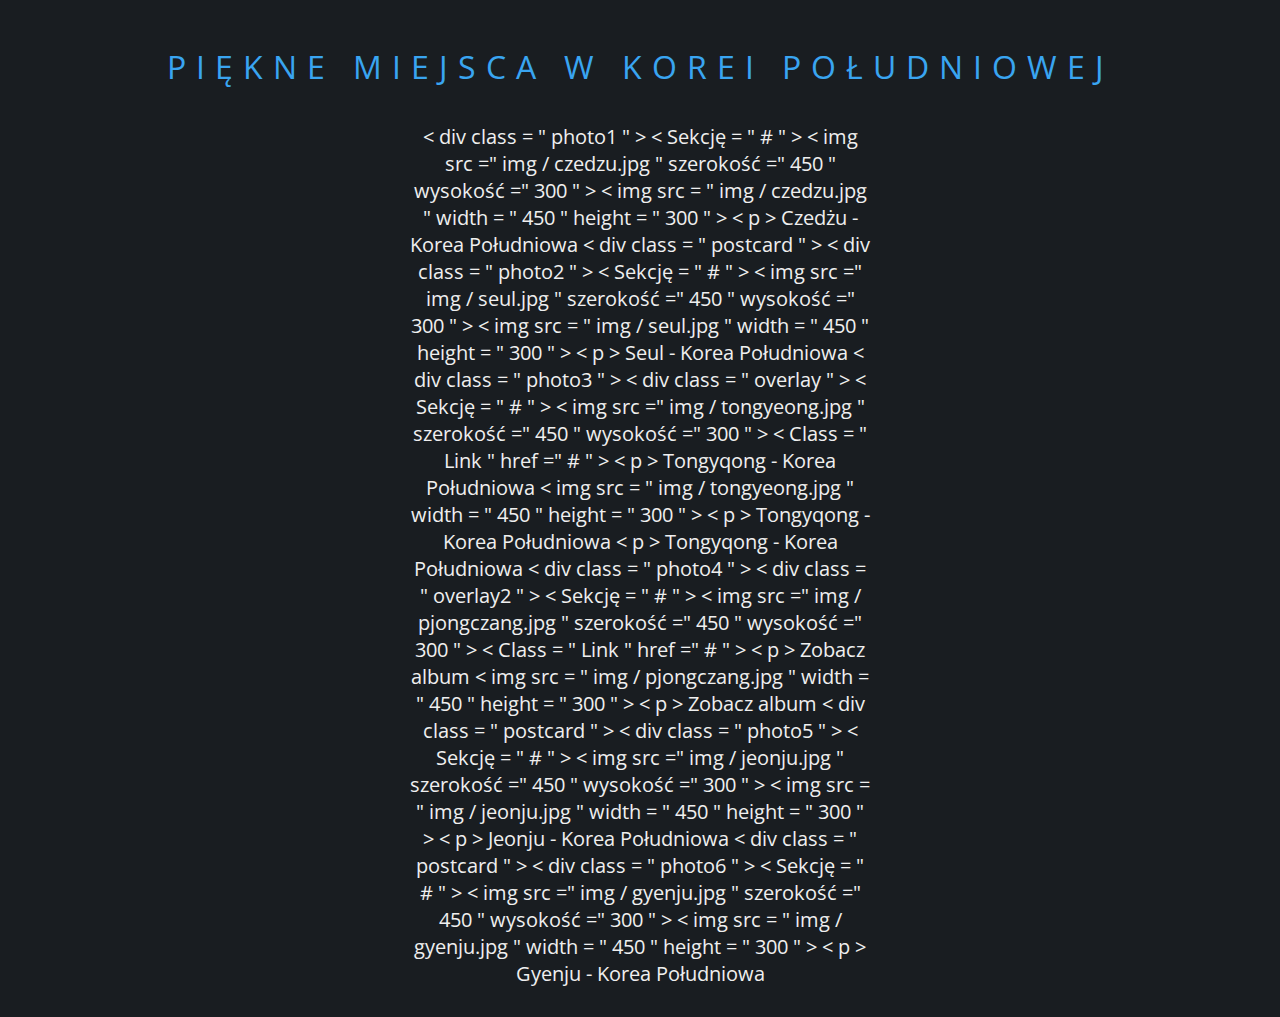
<file: index.html>
<!DOCTYPE html>
<html lang="pl">
<head>

	<meta charset="utf-8">
	<title>Zdjęcia</title>
	<meta name="description" content="X">
	<meta name="keywords" content="X">
	<meta name="author" content="X">
	
	<meta http-equiv="X-Ua-Compatible" content="IE=edge,chrome=1">
	
	<link rel="stylesheet" href="style.css">

	<link href="https://fonts.googleapis.com/css?family=Open+Sans:400,700&amp;subset=latin-ext" rel="stylesheet">
	

	
</head>

<body>
	
	<main>
	
		<article>
		
			<div class="container">
			
				<header>
					<h1>Piękne miejsca w Korei Południowej</h1>
				</header>
			
				<div class="postcard">
				
					< div  class = " photo1 " > 
						< Sekcję = " # " > < img src =" img / czedzu.jpg " szerokość =" 450 " wysokość =" 300 " > </ >  
						< img  src = " img / czedzu.jpg " width = " 450 " height = " 300 " >
					</ div >
					< p > Czedżu - Korea Południowa </ p >


				< div  class = " postcard " >

					< div  class = " photo2 " > 
						< Sekcję = " # " > < img src =" img / seul.jpg " szerokość =" 450 " wysokość =" 300 " > </ >  
						< img  src = " img / seul.jpg " width = " 450 " height = " 300 " >
					</ div >
					< p > Seul - Korea Południowa </ p >



					< div  class = " photo3 " > 
					< div  class = " overlay " >
							< Sekcję = " # " > < img src =" img / tongyeong.jpg " szerokość =" 450 " wysokość =" 300 " > </ >  
							< Class = " Link " href =" # " > < p > Tongyqong - Korea Południowa </ p > </ > 
							< img  src = " img / tongyeong.jpg " width = " 450 " height = " 300 " >
							< p > Tongyqong - Korea Południowa </ p >
						</ div >
					</ div >
					< p > Tongyqong - Korea Południowa </ p >


					< div  class = " photo4 " > 
						< div  class = " overlay2 " >
						< Sekcję = " # " > < img src =" img / pjongczang.jpg " szerokość =" 450 " wysokość =" 300 " > </ >  
						< Class = " Link " href =" # " > < p > Zobacz album </ p > </ > 
						< img  src = " img / pjongczang.jpg " width = " 450 " height = " 300 " >
						< p > Zobacz album </ p >


						</ div >

				< div  class = " postcard " >

					< div  class = " photo5 " > 
						< Sekcję = " # " > < img src =" img / jeonju.jpg " szerokość =" 450 " wysokość =" 300 " > </ >  
						< img  src = " img / jeonju.jpg " width = " 450 " height = " 300 " >
					</ div >
					< p > Jeonju - Korea Południowa </ p >

			
				< div  class = " postcard " >

					< div  class = " photo6 " > 
						< Sekcję = " # " > < img src =" img / gyenju.jpg " szerokość =" 450 " wysokość =" 300 " > </ >  
						< img  src = " img / gyenju.jpg " width = " 450 " height = " 300 " >
					</ div >	
					< p > Gyenju - Korea Południowa </ p >
				</ div >
			</ div >				
		</article>
	
	</main>
	
</body>
</html>
</file>
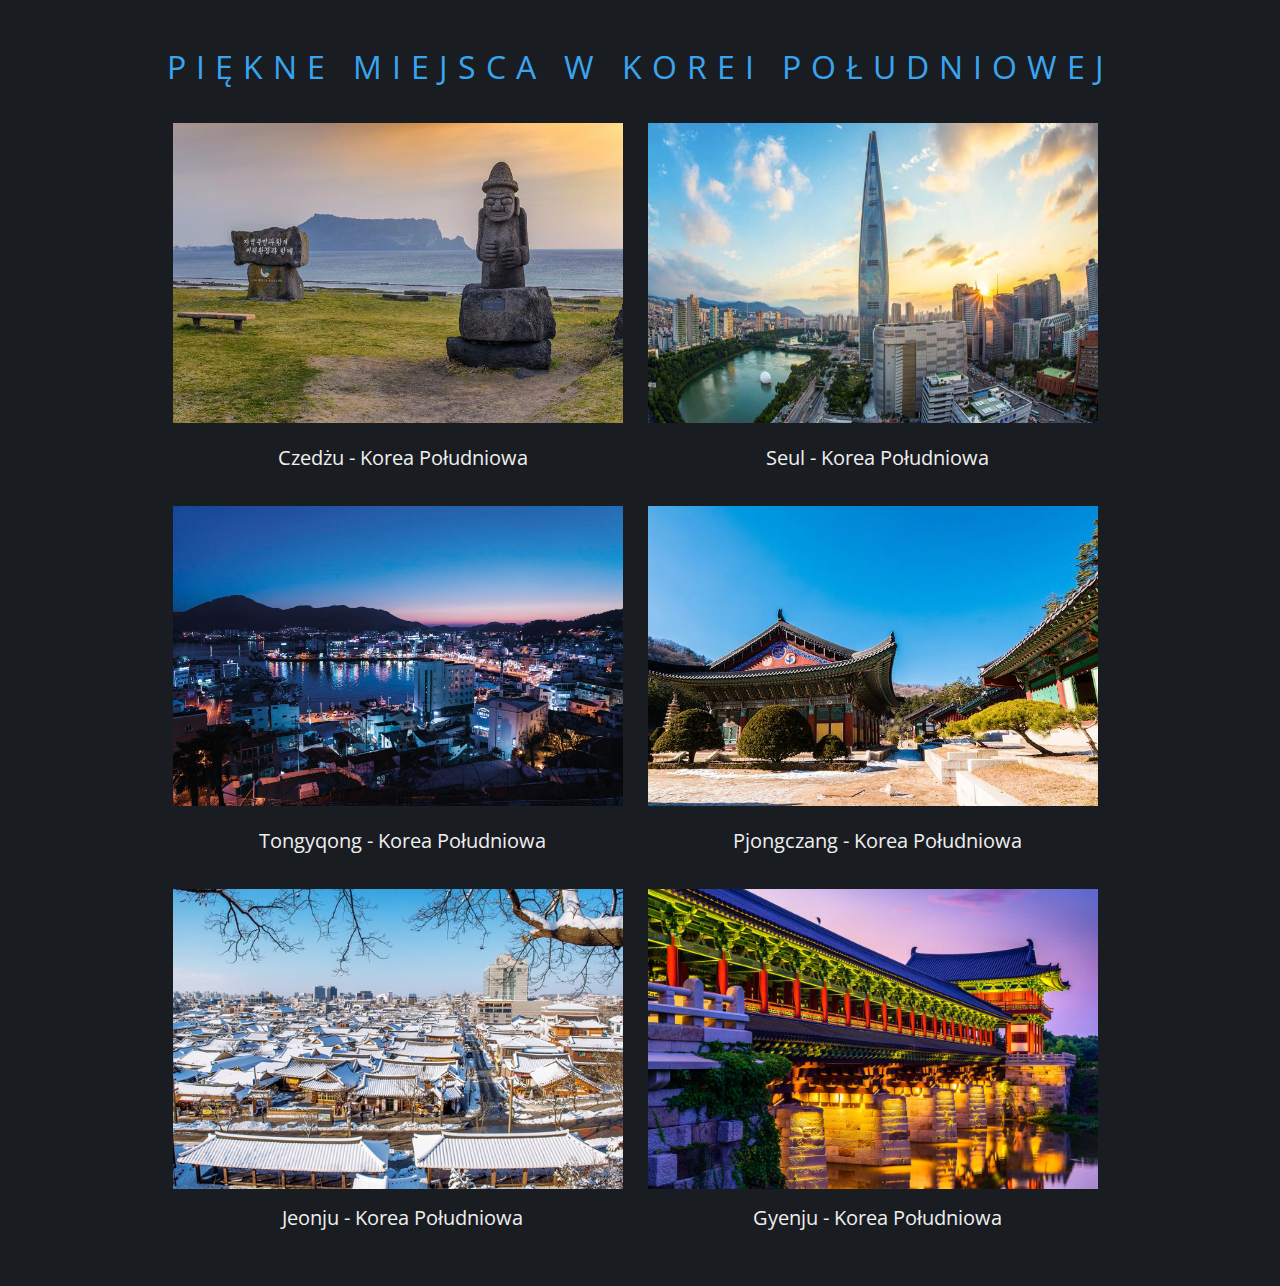
<file: zdjecia.html>
<!DOCTYPE html>
<html lang="pl">
<head>

	<meta charset="utf-8">
	<title>Zdjęcia</title>
	<meta name="description" content="X">
	<meta name="keywords" content="X">
	<meta name="author" content="X">
	
	<meta http-equiv="X-Ua-Compatible" content="IE=edge,chrome=1">
	
	<link rel="stylesheet" href="zdjecia.css">

	<link href="https://fonts.googleapis.com/css?family=Open+Sans:400,700&amp;subset=latin-ext" rel="stylesheet">
	

	
</head>

<body>
	
	<main>
	
		<article>
		
			<div class="container">
			
				<header>
					<h1>Piękne miejsca w Korei Południowej</h1>
				</header>
			
				<div class="postcard">
				
					<div class="photo1"> 
						<a href="#"><img src="img/czedzu.jpg" width="450" height="300" ></a>
					</div>
					<p>Czedżu - Korea Południowa</p>
					
				</div>
				
				<div class="postcard">
				
					<div class="photo2"> 
						<a href="#"><img src="img/seul.jpg" width="450" height="300"></a>
					</div>
					<p>Seul - Korea Południowa</p>
					
				</div>
				
				<div class="postcard">
				
					<div class="photo3"> 
					<div class="overlay">
							<a href="#"><img src="img/tongyeong.jpg" width="450" height="300" ></a>
							<a class="link" href="#"><p>Tongyqong - Korea Południowa</p></a>
						</div>
					</div>
					<p>Tongyqong - Korea Południowa</p>
					
				</div>
				
				<div class="postcard">
				
					<div class="photo4"> 
						<div class="overlay2">
						<a href="#"><img src="img/pjongczang.jpg" width="450" height="300" ></a>
						<a class="link" href="#"><p>Zobacz album</p></a>
						

						</div>
					</div>
					<p>Pjongczang - Korea Południowa</p>
					
				</div>				
				

				<div class="postcard">
				
					<div class="photo5"> 
						<a href="#"><img src="img/jeonju.jpg"width="450" height="300" ></a>
					</div>
					<p>Jeonju - Korea Południowa</p>
					
				</div>

				<div class="postcard">
				
					<div class="photo6"> 
						<a href="#"><img src="img/gyenju.jpg" width="450" height="300" ></a>
					</div>	
					<p>Gyenju - Korea Południowa</p>
				</div>				
	
			</div>

		</article>
	
	</main>
	
</body>
</html>
</file>
<file: style.css>
body
{
	background-color: #191d21;
	font-family: 'Open Sans', sans-serif;
	font-size: 20px;
	color: #efefef;
}

a:link 
{
    color: #fff;
	text-decoration: none;
}

a:visited 
{
    color: #fff;
}

a:hover 
{
    color: #fff;
}

a:active 
{    
	color: #fff;
}

.container
{
	margin-left: auto;
	margin-right: auto;
	width: 1000px;
	text-align: center;
	padding: 0;
	margin-bottom: 25px;
}

.postcard
{
	display: inline-block;
	width: 460px;
	text-align: center;
	padding: 5px;
	
}

.postcard p
{
	padding: 5px;
	margin-top: 10px;
}

h1
{
	font-size: 32px;
	font-weight: 400;
	color: #39a5f1;
	margin-top: 45px;	
	margin-bottom: 30px;
	letter-spacing: 10px;
	text-transform: uppercase;
}

/* Hover effects */

.photo1
{
	width: 450px;
	transition: all 0.2s ease-in-out; /*Przejscie*/
}
.photo1:hover
{
	-webkit-transform: scale(0.9);
	-ms-transform: scale(0.9);
	transform: scale(0.9);
}

.photo2
{
	width: 450px;
	transition: all 2s ease-in-out; /*Przejscie*/
}
.photo2:hover
{
	-ms-transform: scale(0.8) rotate(-360deg) skew(-10deg, -10deg); /*deg-stopnie*/
	-webkit-transform: scale(0.8) rotate(-360deg) skew(-10deg, -10deg); /*deg-stopnie*/
	transform: scale(0.8) rotate(-360deg) skew(-10deg, -10deg); /*deg-stopnie*/
}

.photo3
{
	width: 450px;
}
.overlay
{
	position: relative;
	witdh: 450px;
	height: 300;
}
.overlay .link
{
	position: absolute;
	display: block;
	width: 450px;
	height: 65px;
	background-color: #111;
	left: 0px;
	bottom: 0px;
	opacity: 0;
	transition: opacity 0.5s ease-in-out;
	
}
.overlay:hover .link
{
opacity: 0.8;	
}
.photo4
{
	width: 450px;
}
.overlay2
{
	position: relative;
	witdh: 450px;
	height: 300;
	
}
.overlay2 .link
{
	position: absolute;
	display: block;
	width: 100%;
	height: 100%;
	background-color: #27a38d;
	left: 0px;
	top: 0px;
	opacity: 0;
	transition: opacity 0.5s ease-in-out;
	
}
.overlay2:hover .link
{
opacity: 0.9;	
}

.photo5
{
	width: 450px;
	height: 300px;
	overflow: hidden;
}
.photo5 img
{
	transition: all 0.5s ease-in-out;
}
.photo5:hover img
{
	-webkit-transform: scale(1.15);
	-ms-transform: scale(1.15);
	transform: scale(1.15);
}
.photo6
{
	width: 450px;
	height: 300px;
	overflow: hidden;
}
.photo6 img
{
	transition: all 0.7s ease-in-out;
}
.photo6:hover img
{
	-webkit-transform: scale(1.2) rotate(-5deg);
	-ms-transform: scale(1.2)  rotate(-5deg);
	transform: scale(1.2)  rotate(-5deg);
}
</file>
<file: zdjecia.css>
body
{
	background-color: #191d21;
	font-family: 'Open Sans', sans-serif;
	font-size: 20px;
	color: #efefef;
}

a:link 
{
    color: #fff;
	text-decoration: none;
}

a:visited 
{
    color: #fff;
}

a:hover 
{
    color: #fff;
}

a:active 
{    
	color: #fff;
}

.container
{
	margin-left: auto;
	margin-right: auto;
	width: 1000px;
	text-align: center;
	padding: 0;
	margin-bottom: 25px;
}

.postcard
{
	display: inline-block;
	width: 460px;
	text-align: center;
	padding: 5px;
	
}

.postcard p
{
	padding: 5px;
	margin-top: 10px;
}

h1
{
	font-size: 32px;
	font-weight: 400;
	color: #39a5f1;
	margin-top: 45px;	
	margin-bottom: 30px;
	letter-spacing: 10px;
	text-transform: uppercase;
}

/* Hover effects */

.photo1
{
	width: 450px;
	transition: all 0.2s ease-in-out; /*Przejscie*/
}
.photo1:hover
{
	-webkit-transform: scale(0.9);
	-ms-transform: scale(0.9);
	transform: scale(0.9);
}

.photo2
{
	width: 450px;
	transition: all 2s ease-in-out; /*Przejscie*/
}
.photo2:hover
{
	-ms-transform: scale(0.8) rotate(-360deg) skew(-10deg, -10deg); /*deg-stopnie*/
	-webkit-transform: scale(0.8) rotate(-360deg) skew(-10deg, -10deg); /*deg-stopnie*/
	transform: scale(0.8) rotate(-360deg) skew(-10deg, -10deg); /*deg-stopnie*/
}

.photo3
{
	width: 450px;
}
.overlay
{
	position: relative;
	witdh: 450px;
	height: 300;
}
.overlay .link
{
	position: absolute;
	display: block;
	width: 450px;
	height: 65px;
	background-color: #111;
	left: 0px;
	bottom: 0px;
	opacity: 0;
	transition: opacity 0.5s ease-in-out;
	
}
.overlay:hover .link
{
opacity: 0.8;	
}
.photo4
{
	width: 450px;
}
.overlay2
{
	position: relative;
	witdh: 450px;
	height: 300;
	
}
.overlay2 .link
{
	position: absolute;
	display: block;
	width: 100%;
	height: 100%;
	background-color: #27a38d;
	left: 0px;
	top: 0px;
	opacity: 0;
	transition: opacity 0.5s ease-in-out;
	
}
.overlay2:hover .link
{
opacity: 0.9;	
}

.photo5
{
	width: 450px;
	height: 300px;
	overflow: hidden;
}
.photo5 img
{
	transition: all 0.5s ease-in-out;
}
.photo5:hover img
{
	-webkit-transform: scale(1.15);
	-ms-transform: scale(1.15);
	transform: scale(1.15);
}
.photo6
{
	width: 450px;
	height: 300px;
	overflow: hidden;
}
.photo6 img
{
	transition: all 0.7s ease-in-out;
}
.photo6:hover img
{
	-webkit-transform: scale(1.2) rotate(-5deg);
	-ms-transform: scale(1.2)  rotate(-5deg);
	transform: scale(1.2)  rotate(-5deg);
}
</file>
